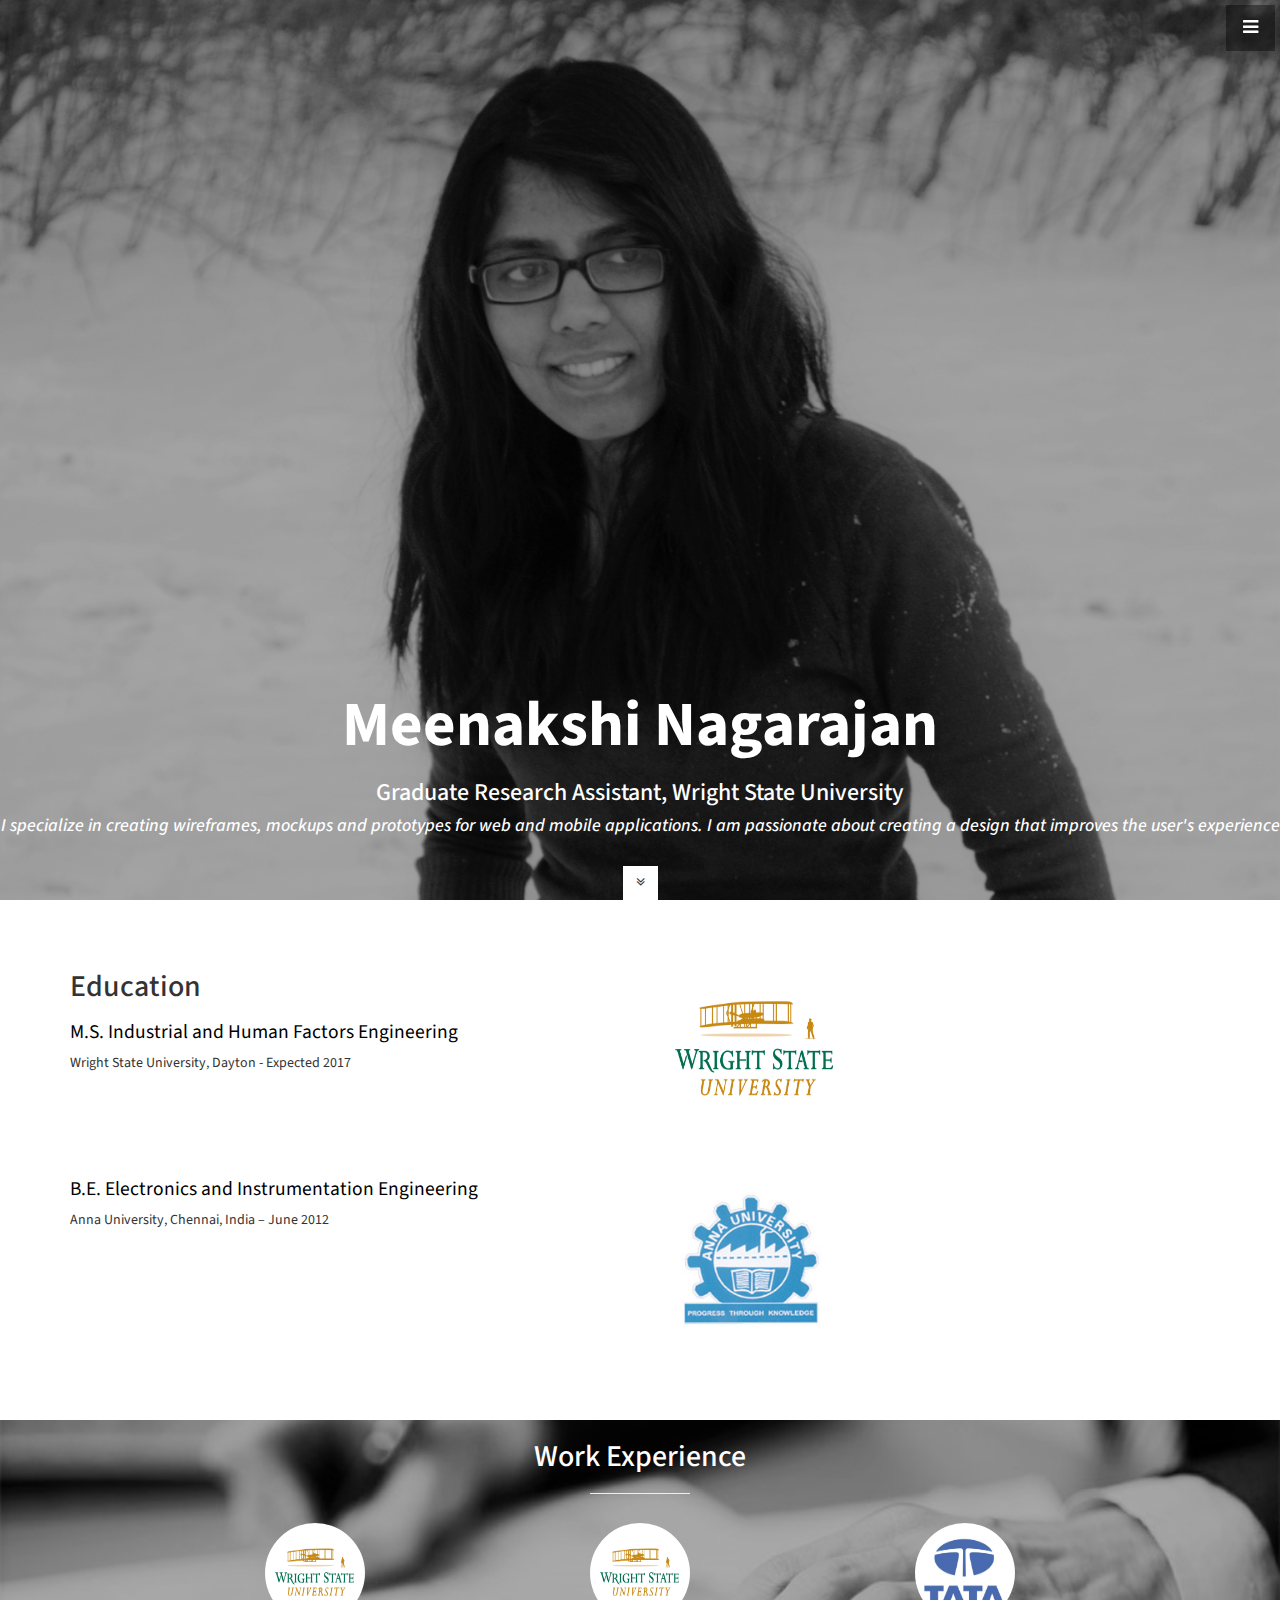
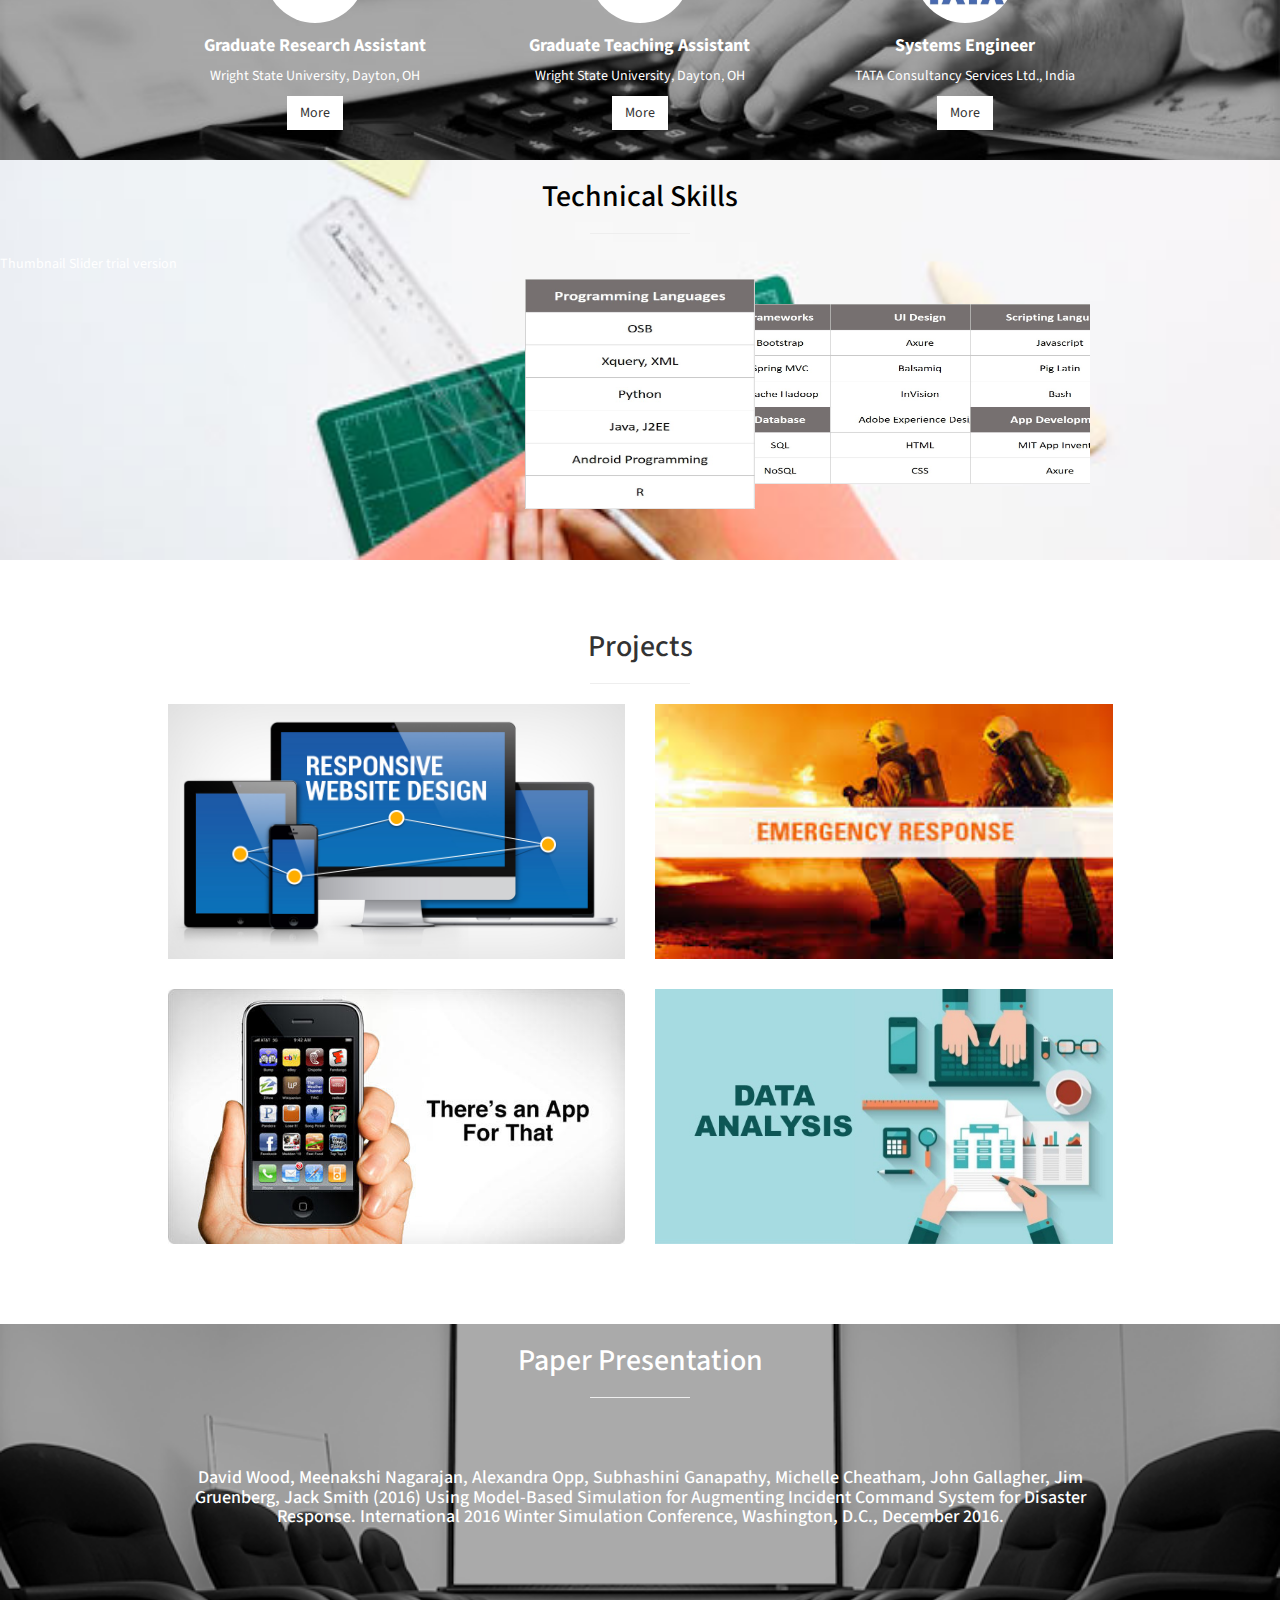
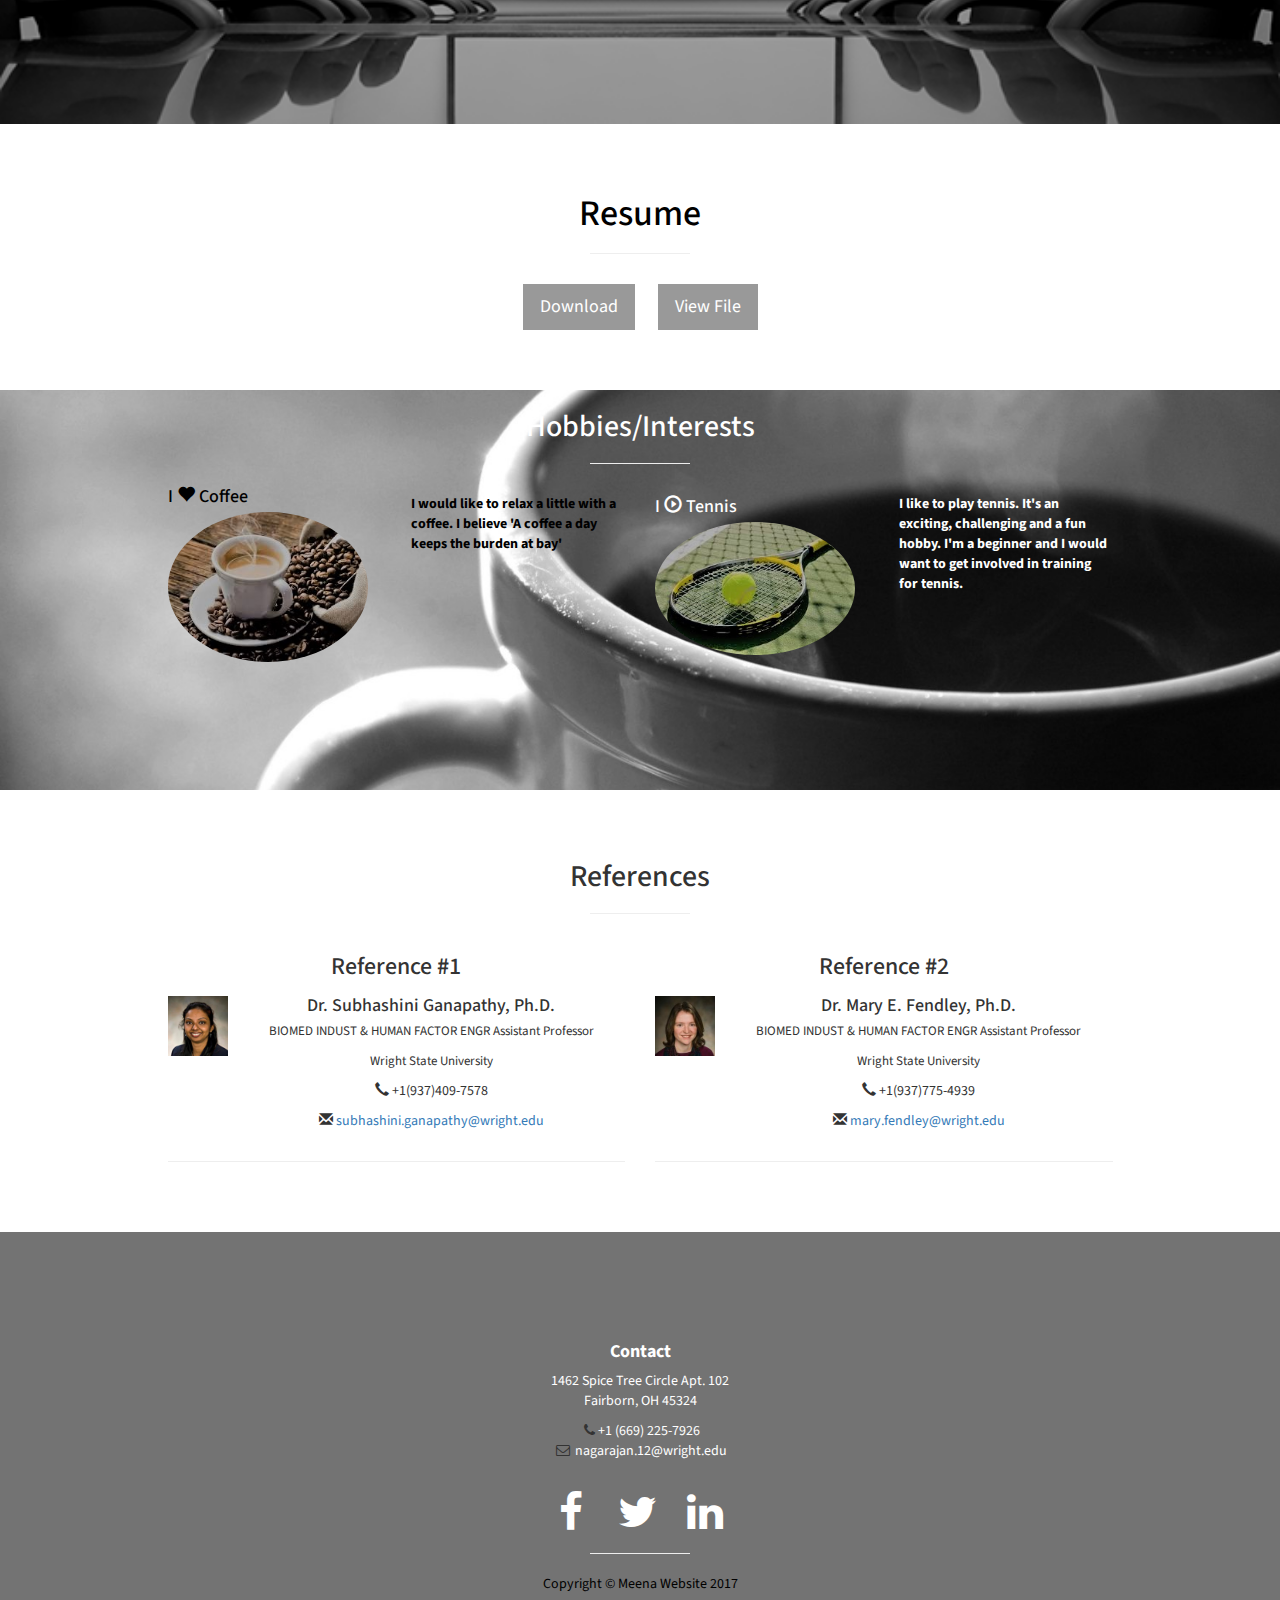
<file: portfolio/portfolio/index.html>
<!DOCTYPE html>
<html lang="en">

<head>

    <meta charset="utf-8">
    <meta http-equiv="X-UA-Compatible" content="IE=edge">
    <meta name="viewport" content="width=device-width, initial-scale=1">
    <meta name="description" content="">
    <meta name="author" content="">

    <title>MeenakshiNagarajanPortfolio</title>

    <!-- Bootstrap Core CSS -->
    <link href="css/bootstrap.min.css" rel="stylesheet">

    <!-- Custom CSS -->
    <link href="css/stylish-portfolio.css" rel="stylesheet">

    <!-- Custom Fonts -->
    <link href="font-awesome/css/font-awesome.min.css" rel="stylesheet" type="text/css">
    <link href="https://fonts.googleapis.com/css?family=Source+Sans+Pro:300,400,700,300italic,400italic,700italic" rel="stylesheet" type="text/css">
    <link href="./css/thumbnail-slider.css" rel="stylesheet" type="text/css" />
    <script src="./js/thumbnail-slider.js" type="text/javascript"></script>
    <script src="https://ajax.googleapis.com/ajax/libs/jquery/3.1.1/jquery.min.js"></script>
    <script src="https://maxcdn.bootstrapcdn.com/bootstrap/3.3.7/js/bootstrap.min.js"></script>
    <!-- HTML5 Shim and Respond.js IE8 support of HTML5 elements and media queries -->
    <!-- WARNING: Respond.js doesn't work if you view the page via file:// -->
    <!--[if lt IE 9]>
        <script src="https://oss.maxcdn.com/libs/html5shiv/3.7.0/html5shiv.js"></script>
        <script src="https://oss.maxcdn.com/libs/respond.js/1.4.2/respond.min.js"></script>
    <![endif]-->
    


</head>

<body>

    <!-- Navigation -->
    <a id="menu-toggle" href="#" class="btn btn-dark btn-lg toggle"><i class="fa fa-bars"></i></a>
    <nav id="sidebar-wrapper">
        <ul class="sidebar-nav">
            <a id="menu-close" href="#" class="btn btn-light btn-lg pull-right toggle"><i class="fa fa-times"></i></a>
            <li class="sidebar-brand">
                <a href="#top" onclick=$("#menu-close").click();>Menu</a>
            </li>
            <li>
                <a href="#top" onclick=$("#menu-close").click();>Home</a>
            </li>
            <li>
                <a href="#about" onclick=$("#menu-close").click();>Education</a>
            </li>
            <li>
                <a href="#services" onclick=$("#menu-close").click();>Work Experience</a>
            </li>
            <li>
                <a href="#skills" onclick=$("#menu-close").click();>Technical Skills</a>
            </li>
            <li>
                <a href="#portfolio" onclick=$("#menu-close").click();>Projects</a>
            </li>
            <li>
                <a href="#presentation" onclick=$("#menu-close").click();>Paper Presentation</a>
            </li>
            <li>
                <a href="#resume" onclick=$("#menu-close").click();>Resume</a>
            </li>
            <li>
                <a href="#interests" onclick=$("#menu-close").click();>Hobbies/Interests</a>
            </li>
            <li>
                <a href="#reference" onclick=$("#menu-close").click();>References</a>
            </li>
            <li>
                <a href="#contact" onclick=$("#menu-close").click();>Contact</a>
            </li>
        </ul>
    </nav>

    <!-- Header -->
    <header id="top" class="header">
        <div class="text-vertical-center">
            <h1>Meenakshi Nagarajan</h1>
            <h3 style="color: white">Graduate Research Assistant, Wright State University</h3>
            <h4><i>I specialize in creating wireframes, mockups and prototypes for web and mobile applications. I am passionate about creating a design that improves the user's experience</i></h4>
            <br>
            <a href="#about" class="btn btn-light btn-small"><span class="fa fa-angle-double-down animated"></a>
        </div>
    </header>

    <!-- About -->
    <section id="about" class="about">
        <div class="container">
            <div class="row">
                <div class="col-lg-6">
                    <h2>Education</h2>
                        <p class="lead">
                            <ul class="list-unstyled">
                                <li><h2><small><table><tr style="color: black"><td>M.S. Industrial and Human Factors Engineering</td><td>&nbsp;</td><td>&nbsp;</td><td>&nbsp;</td><td>&nbsp;</td></tr></table></small></h2></li>
                                    
                            
                                
                            </ul>
                        </p>
                        <p>Wright State University, Dayton - Expected 2017</p>
                </div>
                <div class="col-lg-6">
                   
                            <p><img src="./img/wrightstate.jpg" width="200" height="200"/></p>
                    
                </div>
            </div>
            <div class="row">
                <div class="col-lg-6">
                            <p class="lead">
                                <ul class="list-unstyled">
                                
                                        
                                    <li><h2><small><table><tr style="color: black"><td>B.E. Electronics and Instrumentation Engineering </td><td>&nbsp;</td><td>&nbsp;</td><td>&nbsp;</td><td>&nbsp;</td></tr></table></small></h2></li>
                                    
                                </ul>
                            </p>
                            <p>Anna University, Chennai, India – June 2012</p>
                    </div>
                    <div class="col-lg-6">
                        <p><img src="./img/Anna-university-logo.jpg" width="200" height="200"/></p>

                    </div>
            </div>
             
                
            <!-- /.row -->
        
        <!-- /.container -->
    </section>

    <!-- Services -->
    <!-- The circle icons use Font Awesome's stacked icon classes. For more information, visit http://fontawesome.io/examples/ -->
    <section id="services" class="workexp">
        <div class="container">
            <div class="row text-center">
                <div class="col-lg-10 col-lg-offset-1">
                    <h2 style="color: white">Work Experience</h2>
                    <hr class="small">
                    <div class="row">
                        <div class="col-md-4 col-sm-6">
                            <div class="service-item">
                                <span class="fa-stack fa-4x" style="position: relative; left: 0; top: 0">
                                <img src="./img/wrightstate.jpg" class="img-circle" width="100" height="100"/>
                            </span>
                                <h4>
                                    <strong style="color: white">Graduate Research Assistant</strong>
                                </h4>
                                <p style="color: white">Wright State University, Dayton, OH</p>
                                <button type="button" class="btn btn-light" data-toggle="modal" data-target="#myModal">More</button>
                                <div class="modal fade" id="myModal" role="dialog">
                                    <div class="modal-dialog">
    
                                     <!-- Modal content-->
                                        <div class="modal-content">
                                            <div class="modal-header">
                                                <button type="button" class="close" data-dismiss="modal">&times;</button>
                                                <h4 class="modal-title" style="color: black">Responsibilities</h4>
                                            </div>
                                            <div class="modal-body" style="color: black">
                                                <ul class="text-left">
                                                    <li>Conducted emergency response studies, which led to the development of an intuitive user interface for Incident Command System</li>
                                                    <li>Doing research studies on Tinnitus to develop an android application that can aid the patients to manage their tinnitus effectively</li>
                                                    <li>Developing research papers for publication based on research</li>
                                                </ul>
                                            </div>
                                            <div class="modal-footer">
                                                <button type="button" class="btn btn-default" data-dismiss="modal">Close</button>
                                            </div>
                                        </div>
                                    </div>
                                </div>
                            </div>
                        </div>
                        <div class="col-md-4 col-sm-6">
                            <div class="service-item">
                                <span class="fa-stack fa-4x" style="position: relative; left: 0; top: 0">
                                <img src="./img/wrightstate.jpg" class="img-circle" width="100" height="100"/>
                            </span>
                                <h4>
                                    <strong style="color: white">Graduate Teaching Assistant</strong>
                                </h4>
                                <p style="color: white">Wright State University, Dayton, OH</p>
                                <button type="button" class="btn btn-light" data-toggle="modal" data-target="#myModal1">More</button>
                                <div class="modal fade" id="myModal1" role="dialog">
                                    <div class="modal-dialog">
    
                                     <!-- Modal content-->
                                        <div class="modal-content">
                                            <div class="modal-header">
                                                <button type="button" class="close" data-dismiss="modal">&times;</button>
                                                <h4 class="modal-title" style="color: black">Responsibilities</h4>
                                            </div>
                                            <div class="modal-body" style="color: black">
                                                <ul class="text-left">
                                                    <li>Support with faculty research projects</li>
                                                    <li>Engage in literature searches</li>
                                                    <li>Contribute to the development of appropriate teaching materials to ensure content and methods of delivery meet learning objectives</li>
                                                </ul>
                                            </div>
                                            <div class="modal-footer">
                                                <button type="button" class="btn btn-default" data-dismiss="modal">Close</button>
                                            </div>
                                        </div>
                                    </div>
                                </div>
                            </div>
                        </div>
                        <div class="col-md-4 col-sm-6">
                            <div class="service-item">
                                <span class="fa-stack fa-4x" style="position: relative; left: 0; top: 0">
                                <img src="./img/tata.jpg" class="img-circle" width="100" height="100"/>
                            </span>
                                <h4>
                                    <strong style="color: white">Systems Engineer</strong>
                                </h4>
                                <p style="color: white">TATA Consultancy Services Ltd., India</p>
                                  <button type="button" class="btn btn-light" data-toggle="modal" data-target="#myModal2">More</button>
                                <div class="modal fade" id="myModal2" role="dialog">
                                    <div class="modal-dialog">
    
                                     <!-- Modal content-->
                                        <div class="modal-content">
                                            <div class="modal-header">
                                                <button type="button" class="close" data-dismiss="modal">&times;</button>
                                                <h4 class="modal-title" style="color: black">Responsibilities</h4>
                                            </div>
                                            <div class="modal-body" style="color: black">
                                                <ul class="text-left">
                                                    <li>Developed middleware applications with Oracle Service Bus (OSB)/ XQuery to route and transform XMLs</li>
                                                    <li>Provided end-to-end support by interacting with the testers and clients through emails or calls to sort out issues that come up during testing</li>
                                                    <li>Worked on industry standards like Automated Testing Framework, Performance Testing and Splunk for live log monitoring, data analysis, generating reports, alerts, and dashboards for real-time monitoring</li>
                                                </ul>
                                            </div>
                                            <div class="modal-footer">
                                                <button type="button" class="btn btn-default" data-dismiss="modal">Close</button>
                                            </div>
                                        </div>
                                    </div>
                                </div>
                            </div>
                        </div>
                        <!--<div class="col-md-3 col-sm-6">
                            <div class="service-item">
                                <span class="fa-stack fa-4x">
                                <i class="fa fa-circle fa-stack-2x"></i>
                                <i class="fa fa-shield fa-stack-1x text-primary"></i>
                            </span>
                                <h4>
                                    <strong>Service Name</strong>
                                </h4>
                                <p>Lorem ipsum dolor sit amet, consectetur adipisicing elit.</p>
                                <a href="#" class="btn btn-light">More</a>
                            </div>
                        </div>-->
                    </div>
                    <!-- /.row (nested) -->
                </div>
                <!-- /.col-lg-10 -->
            </div>
            <!-- /.row -->
        </div>
        <!-- /.container -->
    </section>

    <!-- Callout -->
    <section id="skills">
    <aside class="callout">
        <div class="text-center">
            <h2 style="color: black">Technical Skills</h2>
            <hr class="small">
        </div>
        <div id="thumbnail-slider" style="width: 2000px;height: 200px">
            <div class="inner">
                <ul>
                    <li>    
                       <img src="./img/skills1.jpg" style="width: 200px;height: 200px" />
                    </li>
                    <li>
                       <img src="./img/skills3.jpg" style="width: 200px;height: 200px"/>
                    </li>
                    <li>
                        <img src="./img/skills2.jpg" style="width: 200px;height: 200px"/>
                    </li>
                    <li>
                        <img src="./img/skills4.jpg" style="width: 200px;height: 200px"/>
                    </li>
                   <li>
                        <img src="./img/skills6.jpg" style="width: 200px;height: 200px"/>
                    </li>
                    <li>
                        <img src="./img/skills5.jpg" style="width: 200px;height: 200px"/>
                    </li>
                </ul>
            </div>
        </div>
    
        <!--<div style="padding:120px 0;">-->
       
   <!-- </div>-->
      <!--<div class="columns">
            <ul class="price">
                <li class="grey">Programming languages</li>
                <li>OSB</li>
                <li>Xquery</li>
                <li>Python</li>
                <li>Android programming</li>
                <li>R</li>
                <li class="grey"></li>
            </ul>
       </div>
       <div class="columns">
          <ul class="price">
            <li class="grey">UI Design/Development</li>
            <li>$ 24.99 / year</li>
            <li>25GB Storage</li>
            <li>25 Emails</li>
            <li>25 Domains</li>
            <li>2GB Bandwidth</li>
            <li class="grey"></li>
          </ul>
        </div>

        <div class="columns">
          <ul class="price">
            <li class="grey">Frameworks</li>
            <li>$ 49.99 / year</li>
            <li>50GB Storage</li>
            <li>50 Emails</li>
            <li>50 Domains</li>
            <li>5GB Bandwidth</li>
            <li class="grey"></li>
          </ul>
        </div>
         <div class="columns">
          <ul class="price">
            <li class="grey">Data analysis</li>
            <li>$ 49.99 / year</li>
            <li>50GB Storage</li>
            <li>50 Emails</li>
            <li>50 Domains</li>
            <li>5GB Bandwidth</li>
            <li class="grey"></li>
          </ul>
        </div>
         <div class="columns">
          <ul class="price">
            <li class="grey">Tools</li>
            <li>$ 49.99 / year</li>
            <li>50GB Storage</li>
            <li>50 Emails</li>
            <li>50 Domains</li>
            <li>5GB Bandwidth</li>
            <li class="grey"></li>
          </ul>
        </div>-->
    </aside>
    </section>
     

    <!-- Portfolio -->
    <section id="portfolio" class="portfolio">
        <div class="container">
            <div class="row">
                <div class="col-lg-10 col-lg-offset-1 text-center">
                    <h2>Projects</h2>
                    <hr class="small">
                    <div class="row">
                        <div class="col-md-6">
                            <div class="portfolio-item">
                                <a href="#" id="pop">
                                    <img class="img-portfolio img-responsive" src="./img/Responsive_Website_Design.jpg" style="width: 500px;height: 255px">
                                </a>
                                    <div class="modal fade" id="imagemodal" role="dialog">
                                      <div class="modal-dialog">
                                        <div class="modal-content">
                                          <div class="modal-header">
                                            <button type="button" class="close" data-dismiss="modal">&times;</button>
                                            <h4 class="modal-title" id="myModalLabel" style="color: black">Human factors in web design</h4>
                                          </div>
                                          <div class="modal-body" style="color: black">
                                            <p class="text-left">This project involves analyzing a webpage and provide design recommendations to improve the user experience.</p>
                                            <p class="text-left">The webpage that analyzed was wright.edu</p>
                                            <p class="text-left"><b>Techniques used:</b><span>&nbsp;</span>GOMS, KLM-GOMS</p>
                                            <p class="text-left"><b>Analysis #1:</b><span>&nbsp;</span>
                                                <ul class="text-left">
                                                    <li>Analyzed the login operation in that website with GOMS analysis before and after resizing the page.</li>
                                                    <li><b>Technique used:</b><span>&nbsp;</span>GOMS</li>
                                                    <li><b>Findings:</b></li>
                                                    <ul class="text-left">
                                                        <li>It was found that the same GOMS analysis involves additional steps to perform the same login operation after resizing the page to a smaller size</li>
                                                        <li>From this, I found that it causes motor workload on the user</li>
                                                    </ul>
                                                    <li><b>Solution Proposed:</b><span>&nbsp;</span>Responsive web page</li>
                                                    <li>A responsive page could possibly help users scan the items and reach their target place quickly</li>
                                                    <li>It also makes a page flexible and compatible with all the devices</li>
                                                </ul>
                                            </p>
                                            <p class="text-left"><b>Analysis #2:</b><span>&nbsp;</span>
                                                <ul class="text-left">
                                                    <li>The login operation was tested with three different users: expert, novice and aged users</li>
                                                    <li>With a passive observation, I identified the sequence of steps that was performed to login and the time associated with it</li>
                                                    <li>With an active observation, I found the most frequently used elements of the webpage among the users and the tedious tasks involved in it</li>
                                                    <li><b>Technique used:</b><span>&nbsp;</span>KLM-GOMS</li>
                                                    <li><b>Findings:</b></li>
                                                        <ul class="text-left">
                                                            <li>Experts took less time to complete the task compared to novice and aged users</li>
                                                            <li>While novice and other users experience a cognitive workload in doing the task, frequent users or experts expect a faster interaction</li>
                                                        </ul>
                                                    <li><b>Solution Proposed:</b><span>&nbsp;</span>Automating the tasks using macros</li>
                                                    <ul>
                                                        <li>This can reduce both motor and cognitive workload</li>
                                                        <li>Minimize the time taken to reach the goal</li>
                                                    </ul>
                                                </ul>
                                            </p>
                                            <p class="text-left">Detailed analysis has been provided in the project document.</p>
                                          </div>
                                          <div class="modal-footer">
                                            <a href="./file/HUMAN FACTORS IN WEB DESIGN.docx" class="btn btn-dark" download="human_factors_in_web_design.docx">Project Document</a>
                                            
                                            <button type="button" class="btn btn-default" data-dismiss="modal">Close</button>
                                          </div>
                                        </div>
                                      </div>
                                    </div>
                            </div>
                        </div>
                        <script type="text/javascript">
                            $("#pop").on("click", function() {
                            $('#imagemodal').modal('show'); // imagemodal is the id attribute assigned to the bootstrap modal, then i use the show function
                            });
                        </script>
                        
                        <div class="col-md-6">
                            <div class="portfolio-item">
                                <a href="#" id="pop2">
                                    <img class="img-portfolio img-responsive" src="./img/emergencyresponse.jpg" style="width: 500px;height: 255px">
                                </a>
                                <div class="modal fade" id="imagemodal2" role="dialog">
                                      <div class="modal-dialog">
                                        <div class="modal-content">
                                          <div class="modal-header">
                                            <button type="button" class="close" data-dismiss="modal">&times;</button>
                                            <h4 class="modal-title" id="myModalLabel" style="color: black">Using Model-Based simulation for Augmenting Incident Command System for Disaster Response</h4>
                                          </div>
                                          <div class="modal-body" style="color: black">
                                            <ul class="text-left">
                                                <li>This project involves providing a decision support tool to support the Incident Commander(IC) in disaster response</li>
                                                <li><b>Methodology:</b></li>
                                                    <ul class="text-left">
                                                        <li>Agent-based simulation of individuals in ICS system to design the response of various agents involved in a particular scenario</li>
                                                        <li>Ontology design pattern to identify semantic relationship among data and to nurture the unstructured data in the background</li>
                                                        <li>Developed using MVVM paradigm</li>
                                                    </ul>
                                                <li><b>Solution proposed:</b></li> 
                                                    <ul class="text-left">
                                                        <li>A cyber-physical system that can capture the relevant and unseen information during an incident and present it in a clean manner</li>
                                                    </ul>
                                                <li><b>Tools/Language used:</b><span>&nbsp;</span>Axure, OWL, C#</li> 
                                                <li><b>Screenshots:</b><span>&nbsp;</span></li>
                                                    <p class="text-left">
                                                        <img src="./img/Picture1.jpg" style="width:500px;height: 300px"><span>&nbsp;</span>
                                            </ul>
                                          </div>
                                          <div class="modal-footer">
                                            <a href="./file/wsc_16_final.pdf" class="btn btn-dark" download="wsc_16_final.pdf">Project Document</a>
                                            
                                            <button type="button" class="btn btn-default" data-dismiss="modal">Close</button>
                                          </div>
                                        </div>
                                      </div>
                                    </div>
                            </div>
                            <script type="text/javascript">
                            $("#pop2").on("click", function() {
                            $('#imagemodal2').modal('show'); // imagemodal is the id attribute assigned to the bootstrap modal, then i use the show function
                            });
                        </script>
                        </div>
                        <div class="col-md-6">
                            <div class="portfolio-item">
                                <a href="#" id="pop1">
                                    <img class="img-portfolio img-responsive" src="./img/TheresAnAppForThat.jpg" style="width: 500px;height: 255px">
                                </a>
                                <div class="modal fade" id="imagemodal1" role="dialog">
                                      <div class="modal-dialog">
                                        <div class="modal-content">
                                          <div class="modal-header">
                                            <button type="button" class="close" data-dismiss="modal">&times;</button>
                                            <h4 class="modal-title" id="myModalLabel" style="color: black">Tinnitus Management</h4>
                                          </div>
                                          <div class="modal-body" style="color: black">
                                            <ul class="text-left">
                                                <li>This project involves providing distraction technique for tinnitus patients</li>
                                                <li><b>Methodology:</b></li>
                                                    <ul class="text-left">
                                                        <li>Interviewed patients with tinnitus disorder to identify different tinnitus management techniques they use to find a relief</li>
                                                        <li>To find if a distraction technique could help them find tinnitus relief</li>
                                                    </ul>
                                                <li><b>Solution proposed:</b></li> 
                                                    <ul class="text-left">
                                                        <li>An Android app featuring 2-back test</li>
                                                        <li>This was developed to test with Tinnitus patients to address the research question</li>
                                                    </ul>
                                                <li><b>Tools used:</b><span>&nbsp;</span>Android Studio</li> 
                                                <li><b>Screenshots:</b><span>&nbsp;</span></li>
                                                    <p class="text-left">
                                                        <img src="./img/tinnitus1.jpg" style="width:200px"><span>&nbsp;</span><img src="./img/tinnitus2.png" style="width:200px">
                                                    </p>
                                            </ul>
                                          </div>
                                          <div class="modal-footer">
                                            <a href="./file/tinnitus.mp4" class="btn btn-dark" download="tinnitus.mp4">Working App</a>
                                            
                                            <button type="button" class="btn btn-default" data-dismiss="modal">Close</button>
                                          </div>
                                        </div>
                                      </div>
                                    </div>
                            </div>
                            <script type="text/javascript">
                            $("#pop1").on("click", function() {
                            $('#imagemodal1').modal('show'); // imagemodal is the id attribute assigned to the bootstrap modal, then i use the show function
                            });
                        </script>
                        </div>
                        <div class="col-md-6">
                            <div class="portfolio-item">
                                <a href="#" id="pop3">
                                    <img class="img-portfolio img-responsive" src="./img/dataanalysis.jpg" style="width: 500px;height: 255px">
                                </a>
                                <div class="modal fade" id="imagemodal3" role="dialog">
                                      <div class="modal-dialog">
                                        <div class="modal-content">
                                          <div class="modal-header">
                                            <button type="button" class="close" data-dismiss="modal">&times;</button>
                                            <h4 class="modal-title" id="myModalLabel" style="color: black">Design and Analysis of Experiments</h4>
                                          </div>
                                          <div class="modal-body" style="color: black">
                                            <ul class="text-left">
                                                <li>This project is about studying the factors that determine the calorie expenditure of an individual. This was carried out to decide the best workout for any individual in an outdoor environment</li>
                                                <li><b>Methodology:</b></li>
                                                    <ul class="text-left">
                                                        <li>The calories was measured using a mobile app called ‘Moves’ for the activities cycling and walking</li>
                                                        <li>Both the activities were done for 1 and 2 miles</li>
                                                        <li>The procedure was done by two different subjects of different age</li>
                                                        <li>Factors selected for the experiment: Distance, Activity, Food taken before activity, Music during activity, User</li>
                                                    </ul>
                                                <li><b>Analysis and Findings:</b></li> 
                                                    <ul class="text-left">
                                                        <li>The data recorded were analyzed with different statistical techiniques such as ANOVA, Connecting letter report, Normal quantile plot, Residual vs. Normal plot, Interaction profiles, Cube plots etc.</li>
                                                        <li>Distance, activity and the individual difference are significant determinants of the response</li>
                                                        <li>Although cycling appear to be an intensive workout, it does not contribute much to the calorie loss compared to walking</li>
                                                        <li>Individuals can also choose to increase their distance to add up more calorie burn</li>
                                                    </ul>
                                                <li><b>Tools used:</b><span>&nbsp;</span>JMP</li> 
                                                <li><b>Screenshots:</b><span>&nbsp;</span></li>
                                                    <p class="text-left">
                                                        <img src="./img/moves1.jpg" style="width:200px;height:300px"><span>&nbsp;</span><img src="./img/moves2.jpg" style="width:200px;height:300px">
                                                    </p>
                                                    <p class="text-left">
                                                        <img src="./img/moves3.jpg" style="width:200px;height:300px"><span>&nbsp;</span><img src="./img/moves4.jpg" style="width:200px;height:300px">
                                                    </p>
                                            </ul>
                                          </div>
                                          <div class="modal-footer">
                                            <a href="./file/DOE_PROJECT.pdf" class="btn btn-dark" download="DOE_PROJECT.pdf">Project Document</a>
                                            
                                            <button type="button" class="btn btn-default" data-dismiss="modal">Close</button>
                                          </div>
                                        </div>
                                      </div>
                                    </div>
                            </div>
                        </div>
                        <script type="text/javascript">
                            $("#pop3").on("click", function() {
                            $('#imagemodal3').modal('show'); // imagemodal is the id attribute assigned to the bootstrap modal, then i use the show function
                            });
                        </script>
                    </div>
                    <!-- /.row (nested) -->
                    
                </div>
                <!-- /.col-lg-10 -->
            </div>
            <!-- /.row -->
        </div>
        <!-- /.container -->
    </section>
    <section id="presentation" class="presentation">
        <div class="container">
            <div class="row">
                <div class="col-lg-10 col-lg-offset-1 text-center">
                    <h2 style="color: white;">Paper Presentation</h2>
                    <hr class="small" style="padding-bottom: 50px">
                   <!-- <div class="panel panel-default">-->
                        <div class="panel-transparent"><h4 style="color: white">David Wood, Meenakshi Nagarajan, Alexandra Opp, Subhashini Ganapathy, Michelle Cheatham, John Gallagher, Jim Gruenberg, Jack Smith (2016) Using Model-Based Simulation for Augmenting Incident Command System for Disaster Response. International 2016 Winter Simulation Conference, Washington, D.C., December 2016.</h4></div>
                    <!--</div>-->
                </div>
            </div>
        </div>
    </section>
    <!-- Call to Action -->
    <section id="resume" style="background-color: white">
        <aside class="call-to-action">
            <div class="container">
                <div class="row">
                    <!--<div class="col-lg-4 text-center">
                        <img class="img-portfolio img-responsive" src="./img/resume.jpg" width="500" height="333">
                    </div>-->
                    <div class="col-lg-12 text-center">
                        <h1 style="color: black">Resume</h1>
                        <hr class="small">
                        <a href="./file/MEENAKSHI_NAGARAJAN_RESUME.docx" class="btn btn-lg btn-dark" download="MEENAKSHI_NAGARAJAN_RESUME.docx">Download</a>
                        <button type="button" class="btn btn-lg btn-dark" data-toggle="modal" data-target=".document">
                        View File
                        </button>

                        <div class="modal fade document" tabindex="-1" role="dialog" aria-labelledby="myLargeModalLabel" aria-hidden="true">
                            <div class="modal-dialog">
                                <div class="modal-content nobg" style="width:850px">
                                    <iframe width=100% height="1000" style="border: none;" src="https://docs.google.com/document/d/1TUaxM9n-UlceKt7zYCzc_f9d1HxKqQqysvZZmtOQs20/edit?usp=sharing"></iframe>
                                </div>
                            </div>
                        </div>
                    </div>
                </div>
            </div>
        </aside>
    </section>
     <section id="interests" class="hobbies">
        <div class="container">
            <div class="row text-center">
                <div class="col-lg-10 col-lg-offset-1">
                    <h2>Hobbies/Interests</h2>
                    <hr class="small">
                    <div class="row">
                        <div class="col-md-3 text-left">
                            <div class="media">
                                
                                <div class="media-body" style="color: black">
                                  <h4 class="media-heading">I <span class="glyphicon glyphicon-heart"></span><span>&nbsp;</span>Coffee</h4>
                                </div>
                                <div class="media-center">
                                  <img src="./img/coffee1.jpg" class="img-circle" class="media-object" style="width:200px">
                                </div>
                              
                              <p></p>
                            
                            </div>
                        </div>
                        <p></p>
                        <p></p>
                        <p></p>
                        <div class="col-md-3 text-left">
                            <p style="color: black" class="text-left"><strong>I would like to relax a little with a coffee. I believe 'A coffee a day keeps the burden at bay'</strong></p>
                        </div>
                        <div class="col-md-3 text-left">
                            <div class="media">
                                
                                <div class="media-body" style="color: white">
                                  <h4 class="media-heading">I <span class="glyphicon glyphicon-play-circle"></span><span>&nbsp;</span>Tennis</h4>
                                </div>
                                <div class="media-center">
                                  <img src="./img/tennis1.jpg" class="img-circle" class="media-object" style="width:200px">
                                </div>
                              
                              <p></p>
                            
                            </div>
                        </div>
                        <p></p>
                        <p></p>
                        <p></p>
                        <div class="col-md-3 text-left">
                            <p style="color: white" class="text-left"><strong>I like to play tennis. It's an exciting, challenging and a fun hobby. I'm a beginner and I would want to get involved in training for tennis.</strong></p>
                        </div>
                
                </div>
            </div>
        </div>
    </section>
    <section id="reference" class="services">
        <div class="container">
            <div class="row text-center">
                <div class="col-lg-10 col-lg-offset-1">
                    <h2>References</h2>
                    <hr class="small">
                    <div class="row">
                        <div class="col-md-6">
                            <h3>Reference #1</h3>
                            <div class="media">
                                <div class="media-left">
                                  <img src="./img/SubhashiniGanapathy.jpg" class="media-object" style="width:60px">
                                </div>
                                <div class="media-body">
                                  <h4 class="media-heading">Dr. Subhashini Ganapathy, Ph.D.</h4>
                                  <p><font size="2">BIOMED INDUST & HUMAN FACTOR ENGR
                                  Assistant Professor</font></p>
                                  <p><font size="2">Wright State University</font></p>
                                  <p><span class="glyphicon glyphicon-earphone"></span><span> </span>+1(937)409-7578</p>
                                  <p><span class="glyphicon glyphicon-envelope"></span><span> </span><a href="mailto:subhashini.ganapathy@wright.edu">subhashini.ganapathy@wright.edu</a></p>
                                </div>
                              </div>
                              <hr>
                        </div>
                        <div class="col-md-6">
                            <h3>Reference #2</h3>
                            <div class="media">
                                <div class="media-left">
                                  <img src="./img/fendley-photo.jpg" class="media-object" style="width:60px">
                                </div>
                                <div class="media-body">
                                  <h4 class="media-heading">Dr. Mary E. Fendley, Ph.D.</h4>
                                  <p><font size="2">BIOMED INDUST & HUMAN FACTOR ENGR
                                  Assistant Professor</font></p>
                                  <p><font size="2">Wright State University</font></p>
                                  <p><span class="glyphicon glyphicon-earphone"></span><span> </span>+1(937)775-4939</p>
                                  <p><span class="glyphicon glyphicon-envelope"></span><span> </span><a href="mailto:mary.fendley@wright.edu">mary.fendley@wright.edu</a></p>
                                </div>
                              </div>
                              <hr>
                        </div>
                    </div>
                </div>
            </div>
        </div>
    </section> 
    <!-- Map -->
    <!--<section id="contact" class="map">
        <iframe width="100%" height="100%" frameborder="0" scrolling="no" marginheight="0" marginwidth="0" src="https://maps.google.com/maps?f=q&amp;source=s_q&amp;hl=en&amp;geocode=&amp;q=Twitter,+Inc.,+Market+Street,+San+Francisco,+CA&amp;aq=0&amp;oq=twitter&amp;sll=28.659344,-81.187888&amp;sspn=0.128789,0.264187&amp;ie=UTF8&amp;hq=Twitter,+Inc.,+Market+Street,+San+Francisco,+CA&amp;t=m&amp;z=15&amp;iwloc=A&amp;output=embed"></iframe>
        <br />
        <small>
            <a href="https://maps.google.com/maps?f=q&amp;source=embed&amp;hl=en&amp;geocode=&amp;q=Twitter,+Inc.,+Market+Street,+San+Francisco,+CA&amp;aq=0&amp;oq=twitter&amp;sll=28.659344,-81.187888&amp;sspn=0.128789,0.264187&amp;ie=UTF8&amp;hq=Twitter,+Inc.,+Market+Street,+San+Francisco,+CA&amp;t=m&amp;z=15&amp;iwloc=A"></a>
        </small>
        </iframe>
    </section>-->

    <!-- Footer -->
    <footer style="background-color: #737373" id="contact">
        <div class="container">
            <div class="row">
                <div class="col-lg-10 col-lg-offset-1 text-center">
                    <h4><strong style="color: white">Contact</strong>
                    </h4>
                    <p style="color: white">1462 Spice Tree Circle Apt. 102
                        <br style="color: white">Fairborn, OH 45324</p>
                    <ul class="list-unstyled">
                        <li><i class="fa fa-phone fa-fw"></i><span style="color: white">+1 (669) 225-7926</span></li>
                        <li><i class="fa fa-envelope-o fa-fw"></i> <a href="mailto:name@example.com"><font color="white">nagarajan.12@wright.edu</font></a>
                        </li>
                    </ul>
                    <br>
                    <ul class="list-inline">
                        <li>
                            <a href="http://www.facebook.com/meenakshi.nagarajan.9" style="color: white"><i class="fa fa-facebook fa-fw fa-3x"></i></a>
                        </li>
                        <li>
                            <a href="https://twitter.com/MeenaNagarajan" style="color: white"><i class="fa fa-twitter fa-fw fa-3x"></i></a>
                        </li>
                        <li>
                            <a href="https://www.linkedin.com/in/meenakshi-nagarajan-b8354564" style="color: white"><i class="fa fa-linkedin fa-fw fa-3x"></i></a>
                        </li>
                    </ul>
                    <hr class="small">
                    <p class="text-muted" style="color: black">Copyright &copy; Meena Website 2017</p>
                </div>
            </div>
        </div>
        <a id="to-top" href="#top" class="btn btn-dark btn-lg"><i class="fa fa-chevron-up fa-fw fa-1x"></i></a>
    </footer>

    <!-- jQuery -->
    <script src="js/jquery.js"></script>

    <!-- Bootstrap Core JavaScript -->
    <script src="js/bootstrap.min.js"></script>

    <!-- Custom Theme JavaScript -->
    <script>
    // Closes the sidebar menu
    $("#menu-close").click(function(e) {
        e.preventDefault();
        $("#sidebar-wrapper").toggleClass("active");
    });
    // Opens the sidebar menu
    $("#menu-toggle").click(function(e) {
        e.preventDefault();
        $("#sidebar-wrapper").toggleClass("active");
    });
    // Scrolls to the selected menu item on the page
    $(function() {
        $('a[href*=#]:not([href=#],[data-toggle],[data-target],[data-slide])').click(function() {
            if (location.pathname.replace(/^\//, '') == this.pathname.replace(/^\//, '') || location.hostname == this.hostname) {
                var target = $(this.hash);
                target = target.length ? target : $('[name=' + this.hash.slice(1) + ']');
                if (target.length) {
                    $('html,body').animate({
                        scrollTop: target.offset().top
                    }, 1000);
                    return false;
                }
            }
        });
    });
    //#to-top button appears after scrolling
    var fixed = false;
    $(document).scroll(function() {
        if ($(this).scrollTop() > 250) {
            if (!fixed) {
                fixed = true;
                // $('#to-top').css({position:'fixed', display:'block'});
                $('#to-top').show("slow", function() {
                    $('#to-top').css({
                        position: 'fixed',
                        display: 'block'
                    });
                });
            }
        } else {
            if (fixed) {
                fixed = false;
                $('#to-top').hide("slow", function() {
                    $('#to-top').css({
                        display: 'none'
                    });
                });
            }
        }
    });
    // Disable Google Maps scrolling
    // See http://stackoverflow.com/a/25904582/1607849
    // Disable scroll zooming and bind back the click event
    var onMapMouseleaveHandler = function(event) {
        var that = $(this);
        that.on('click', onMapClickHandler);
        that.off('mouseleave', onMapMouseleaveHandler);
        that.find('iframe').css("pointer-events", "none");
    }
    var onMapClickHandler = function(event) {
            var that = $(this);
            // Disable the click handler until the user leaves the map area
            that.off('click', onMapClickHandler);
            // Enable scrolling zoom
            that.find('iframe').css("pointer-events", "auto");
            // Handle the mouse leave event
            that.on('mouseleave', onMapMouseleaveHandler);
        }
        // Enable map zooming with mouse scroll when the user clicks the map
    $('.map').on('click', onMapClickHandler);
    </script>
        
</body>

</html>
</file>
<file: portfolio/portfolio/css/thumbnail-slider.css>
#thumbnail-slider {
    margin:0 auto; /*center-aligned*/
    width:100%;
    max-width:900px;
    padding:0;
    box-sizing:border-box;
    position:relative;
    -webkit-user-select: none;
    user-select:none;
}

#thumbnail-slider div.inner {    
    /*the followings should not be changed */
    position:relative;
    overflow:hidden;
    padding:0;
    margin:0;
}
 
#thumbnail-slider div.inner ul {    
    /*the followings should not be changed */
    white-space:nowrap;
    position:relative;
    left:0; top:0;
    list-style:none;
    font-size:0;
    padding:0;
    margin:0;
    float:left!important;
    width:auto!important;
    height:auto!important;
}

#thumbnail-slider ul li {
    display:inline-block;
    margin-top:20px;
    margin-bottom:90px;
    margin-left:-30px; margin-right:-30px; /* Spacing between thumbs*/
    -webkit-transform:scale(0.9);
    transform:scale(0.9); /*Note: The scale down will increase the spacing between slides. You can set negative margins as did above to roll back the spacing. */
    -webkit-transition:-webkit-transform 0.5s;
    transition:transform 0.5s;
    box-sizing:content-box;
    text-align:center;
    vertical-align:middle;
    padding:0;
    position:relative;
    list-style:none;
    backface-visibility:hidden;
    
    /*-webkit-filter: grayscale(100%);
	filter: grayscale(100%);*/
    
}

#thumbnail-slider ul li.active {
    -webkit-transform:scale(1.15); 
    transform:scale(1.15); /*Note: if scale is greater than 1, the margin-top and margin-bottom in the selector "#thumbnail-slider li" must be set with a sufficient value so the enlarged image will be shown within the margins.*/
    background-color:transparent;
    
	/*-webkit-filter: initial;
	filter: initial;*/
}

#thumbnail-slider .thumb {
    width:100%;
    height: 100%;
    background-size:contain;
    background-repeat:no-repeat;
    background-position:center center;
    display:block;
    position:absolute;
    font-size:0;
    cursor:inherit;
    -webkit-box-reflect: below 0px -webkit-gradient(linear, left top, left bottom, from(transparent), color-stop(70%, transparent), to(rgba(255,255,255,0.4)));
    transition:all linear 0.4s;
}


/*-- Start 3D --*/
    #thumbnail-slider .thumb {
        -webkit-transform: perspective(500px) translateX(1px) translateZ(-30px) rotateY(30deg);
        transform: perspective(500px) translateX(1px) translateZ(-30px) rotateY(30deg);
    }

    #thumbnail-slider .active .thumb {
        -webkit-transform: translateX(0px) translateZ(0px) rotateY(0deg); 
        transform: translateX(0px) translateZ(0px) rotateY(0deg); 
    }

    #thumbnail-slider li.active ~ li .thumb {
        -webkit-transform: perspective(500px) translateX(-1px) translateZ(-30px) rotateY(-30deg); 
        transform: perspective(500px) translateX(-1px) translateZ(-30px) rotateY(-30deg); 
    }
/*-- End 3D --*/

/* --------- navigation controls ------- */   
/* The nav id should be: slider id + ("-prev", "-next", and "-pause-play") */

#thumbnail-slider-pause-play {display:none;} /*.pause*/
#thumbnail-slider-prev, #thumbnail-slider-next {display:none;}
</file>
<file: portfolio/portfolio/css/stylish-portfolio.css>
/*!
 * Start Bootstrap - Stylish Portfolio (http://startbootstrap.com/)
 * Copyright 2013-2016 Start Bootstrap
 * Licensed under MIT (https://github.com/BlackrockDigital/startbootstrap/blob/gh-pages/LICENSE)
 */

/* Global Styles */

html,
body {
    width: 100%;
    height: 100%;
}

body {
    font-family: "Source Sans Pro","Helvetica Neue",Helvetica,Arial,sans-serif;
}

.text-vertical-center {
    display: table-cell;
    text-align: center;
    vertical-align: bottom;
    color: white
}

.text-vertical-center h1 {
    margin: 0;
    padding: 0;
    font-size: 4.5em;
    font-weight: 700;

}

/* Custom Button Styles */

.btn-dark {
    border-radius: 0;
    color: #fff;
    background-color: rgba(0,0,0,0.4);
}

.btn-dark:hover,
.btn-dark:focus,
.btn-dark:active {
    color: #fff;
    background-color: rgba(0,0,0,0.7);
}

.btn-light {
    border-radius: 0;
    color: #333;
    background-color: rgb(255,255,255);
}

.btn-light:hover,
.btn-light:focus,
.btn-light:active {
    color: #333;
    background-color: rgba(255,255,255,0.8);
}

/* Custom Horizontal Rule */

hr.small {
    max-width: 100px;
}

/* Side Menu */

#sidebar-wrapper {
    z-index: 1000;
    position: fixed;
    right: 0;
    width: 250px;
    height: 100%;
    transform: translateX(250px);
    overflow-y: auto;
    background: #222;
    -webkit-transition: all 0.4s ease 0s;
    -moz-transition: all 0.4s ease 0s;
    -ms-transition: all 0.4s ease 0s;
    -o-transition: all 0.4s ease 0s;
    transition: all 0.4s ease 0s;
}

.sidebar-nav {
    position: absolute;
    top: 0;
    width: 250px;
    margin: 0;
    padding: 0;
    list-style: none;
}

.sidebar-nav li {
    text-indent: 20px;
    line-height: 40px;
}

.sidebar-nav li a {
    display: block;
    text-decoration: none;
    color: #999;
}

.sidebar-nav li a:hover {
    text-decoration: none;
    color: #fff;
    background: rgba(255,255,255,0.2);
}

.sidebar-nav li a:active,
.sidebar-nav li a:focus {
    text-decoration: none;
}

.sidebar-nav > .sidebar-brand {
    height: 55px;
    font-size: 18px;
    line-height: 55px;
}

.sidebar-nav > .sidebar-brand a {
    color: #999;
}

.sidebar-nav > .sidebar-brand a:hover {
    color: #fff;
    background: none;
}

#menu-toggle {
    z-index: 1;
    position: fixed;
    top: 0;
    right: 0;
}

#sidebar-wrapper.active {
    right: 250px;
    width: 250px;
    -webkit-transition: all 0.4s ease 0s;
    -moz-transition: all 0.4s ease 0s;
    -ms-transition: all 0.4s ease 0s;
    -o-transition: all 0.4s ease 0s;
    transition: all 0.4s ease 0s;
}

.toggle {
    margin: 5px 5px 0 0;
}

/* Header */

.header {
    display: table;
    position: relative;
    width: 100%;
    height: 100%;
    background: url(../img/DSC_0753.jpg) no-repeat center 35% scroll;
    -webkit-background-size: cover;
    -moz-background-size: cover;
    background-size: cover;
    -o-background-size: cover;
}

/* About */

.about {
    padding: 50px 0;
}

/* Services */

.services {
    padding: 50px 0;
}

.service-item {
    margin-bottom: 30px;
}

/* Callout */

.callout {
    display: table;
    width: 100%;
    height: 400px;
    color: #fff;
    background: url(../img/portfolio-4.jpg) no-repeat center center scroll;
    -webkit-background-size: cover;
    -moz-background-size: cover;
    background-size: cover;
    -o-background-size: cover;
}
.presentation {
    display: table;
    width: 100%;
    height: 400px;
    color: #fff;
    background: url(../img/paper1.png) no-repeat center center scroll;
    -webkit-background-size: cover;
    -moz-background-size: cover;
    background-size: cover;
    -o-background-size: cover;
}
.resume {
    display: table;
    width: 100%;
    height: 200px;
    color: #fff;
    background: url(../img/resume.png) no-repeat center center scroll;
    -webkit-background-size: cover;
    -moz-background-size: cover;
    background-size: cover;
    -o-background-size: cover;
}
.workexp {
    display: table;
    width: 100%;
    height: 200px;
    color: #fff;
    background: url(../img/we.jpg) no-repeat center center scroll;
    -webkit-background-size: cover;
    -moz-background-size: cover;
    background-size: cover;
    -o-background-size: cover;
}
/* Portfolio */
.hobbies {
    display: table;
    width: 100%;
    height: 400px;
    color: #fff;
    background: url(../img/hobbies.jpg) no-repeat center center scroll;
    -webkit-background-size: cover;
    -moz-background-size: cover;
    background-size: cover;
    -o-background-size: cover;
}

.portfolio {
    padding: 50px 0;
}

.portfolio-item {
    margin-bottom: 30px;
}

.img-portfolio {
    margin: 0 auto;
}

.img-portfolio:hover {
    opacity: 0.8;
}

/* Call to Action */

.call-to-action {
    padding: 50px 0;
}

.call-to-action .btn {
    margin: 10px;
}

/* Map */

.map {
    height: 500px;
}

@media(max-width:768px) {
    .map {
        height: 75%;
    }
}

.map iframe {
    pointer-events: none;
}

/* Footer */

footer {
    padding: 100px 0;
}

#to-top {
  display: none;
  position: fixed;
  bottom: 5px;
  right: 5px;
}

/* The actual popup */
.popup .popuptext {
    visibility: hidden;
    width: 160px;
    background-color: #555;
    color: #fff;
    text-align: center;
    border-radius: 6px;
    padding: 8px 0;
    position: absolute;
    z-index: 1;
    bottom: 125%;
    left: 50%;
    margin-left: -80px;
}
.popup .show {
    visibility: visible;
    -webkit-animation: fadeIn 1s;
    animation: fadeIn 1s;
}
* {
    box-sizing: border-box;
}

.columns {
    float: left;
    width: 20%;
    padding: 8px;
}

.price {
    list-style-type: none;
    border: 1px solid #eee;
    margin: 0;
    padding: 0;
    -webkit-transition: 0.3s;
    transition: margin-top .5s linear;
}

.price:hover {
    box-shadow: 0 8px 12px 0 rgba(0,0,0,0.2)
}

.price .header {
    background-color: #111;
    color: white;
    font-size: 25px;
}

.price li {
    border-bottom: 1px solid #eee;
    padding: 20px;
    text-align: center;
}

.price .grey {
    background-color: #eee;
    font-size: 20px;
    color: black
}
.button {
    background-color: #4CAF50;
    border: none;
    color: white;
    padding: 10px 25px;
    text-align: center;
    text-decoration: none;
    font-size: 18px;
}

@media only screen and (max-width: 600px) {
    .columns {
        width: 100%;
    }
</file>
